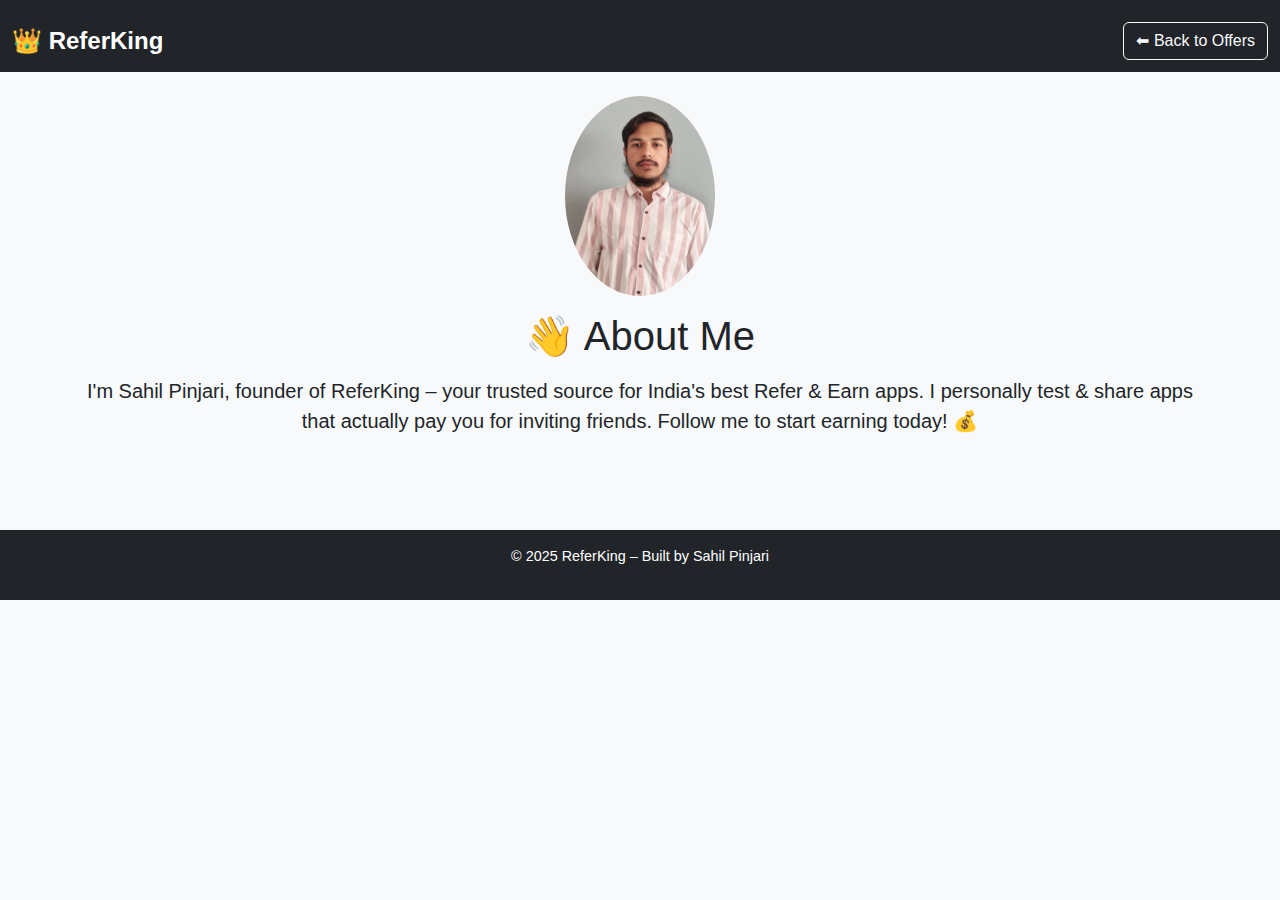
<file: templates/about.html>
<!DOCTYPE html>
<html lang="en">
<head>
    <meta charset="UTF-8">
    <title>About – ReferKing</title>
    <meta name="viewport" content="width=device-width, initial-scale=1">
    
    <!-- Bootstrap CSS -->
    <link href="https://cdn.jsdelivr.net/npm/bootstrap@5.3.0/dist/css/bootstrap.min.css" rel="stylesheet">
    
    <!-- Custom CSS -->
    <link rel="stylesheet" href="/static/style.css">
</head>
<body>

    <!-- Navbar -->
    <nav class="navbar navbar-dark bg-dark mb-4">
        <div class="container-fluid">
            <a class="navbar-brand" href="/">👑 ReferKing</a>
            <a class="btn btn-outline-light" href="/">⬅ Back to Offers</a>
        </div>
    </nav>

    <!-- About Section -->
    <div class="container text-center">
        <img src="/static/sahil.jpg" class="rounded-circle mb-3" alt="Sahil Pinjari" width="150">
        <h1 class="mb-3">👋 About Me</h1>
        <p class="lead">I'm <strong>Sahil Pinjari</strong>, founder of <strong>ReferKing</strong> – your trusted source for India's best Refer & Earn apps.  
        I personally test & share apps that actually pay you for inviting friends.  
        Follow me to start earning today! 💰</p>
    </div>

    <!-- Footer -->
    <footer class="bg-dark text-white text-center py-3 mt-5">
        <p>© 2025 ReferKing – Built by Sahil Pinjari</p>
    </footer>

</body>
</html>
</file>
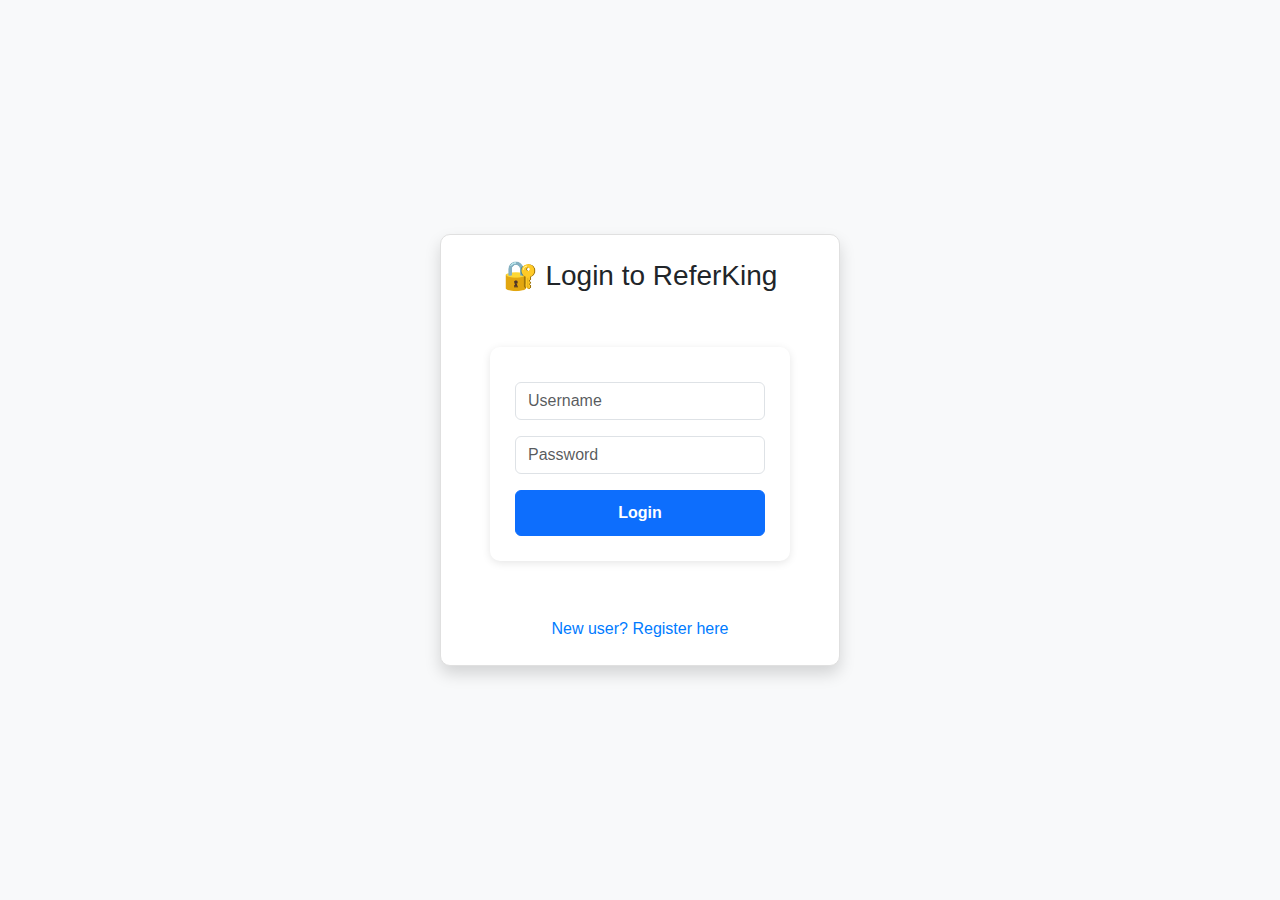
<file: templates/login.html>
<!DOCTYPE html>
<html lang="en">
<head>
  <meta charset="UTF-8">
  <title>Login – ReferKing</title>
  <link href="https://cdn.jsdelivr.net/npm/bootstrap@5.3.0/dist/css/bootstrap.min.css" rel="stylesheet">
  <link rel="stylesheet" href="/static/style.css">
</head>
<body class="d-flex align-items-center justify-content-center" style="min-height: 100vh; background-color: #f8f9fa;">

  <div class="card shadow p-4" style="width: 100%; max-width: 400px;">
    <h3 class="text-center mb-4">🔐 Login to ReferKing</h3>
    <form method="POST">
      <div class="mb-3">
        <input type="text" name="username" class="form-control" placeholder="Username" required>
      </div>
      <div class="mb-3">
        <input type="password" name="password" class="form-control" placeholder="Password" required>
      </div>
      <button type="submit" class="btn btn-primary w-100">Login</button>
    </form>
    <div class="text-center mt-3">
      <a href="/register">New user? Register here</a>
    </div>
  </div>

</body>
</html>
</file>
<file: static/style.css>
/* Base Styles */
body {
    font-family: 'Segoe UI', Tahoma, Geneva, Verdana, sans-serif;
    background-color: #f8f9fa;
    margin: 0;
    padding: 0;
}

/* Card Image Fix */
.card-img-top {
    height: 180px;
    object-fit: contain;
    background-color: #ffffff;
}

/* Card Styling */
.card {
    border: 1px solid #e0e0e0;
    border-radius: 10px;
    margin: 15px auto;
    padding: 15px;
}

/* Navbar Logo Text */
.navbar-brand {
    font-weight: bold;
    font-size: 1.5rem;
}

/* Footer */
footer {
    font-size: 0.9rem;
}

/* Button Full Width */
.btn-primary {
    font-weight: bold;
    padding: 10px;
}

/* Container Padding */
.container {
    padding-bottom: 30px;
}

/* ===== Login/Register Styling ===== */
form {
    background: #fff;
    padding: 25px;
    border-radius: 10px;
    box-shadow: 0 2px 8px rgba(0,0,0,0.1);
    width: 300px;
    text-align: center;
    margin: 30px auto;
}

input {
    width: 90%;
    padding: 10px;
    margin: 10px 0;
    border: 1px solid #ccc;
    border-radius: 5px;
}

button {
    background-color: #007bff;
    color: white;
    padding: 10px 20px;
    border: none;
    width: 100%;
    border-radius: 5px;
    cursor: pointer;
}

button:hover {
    background-color: #0056b3;
}

a {
    display: block;
    margin-top: 10px;
    color: #007bff;
    text-decoration: none;
}

a:hover {
    text-decoration: underline;
}
</file>
